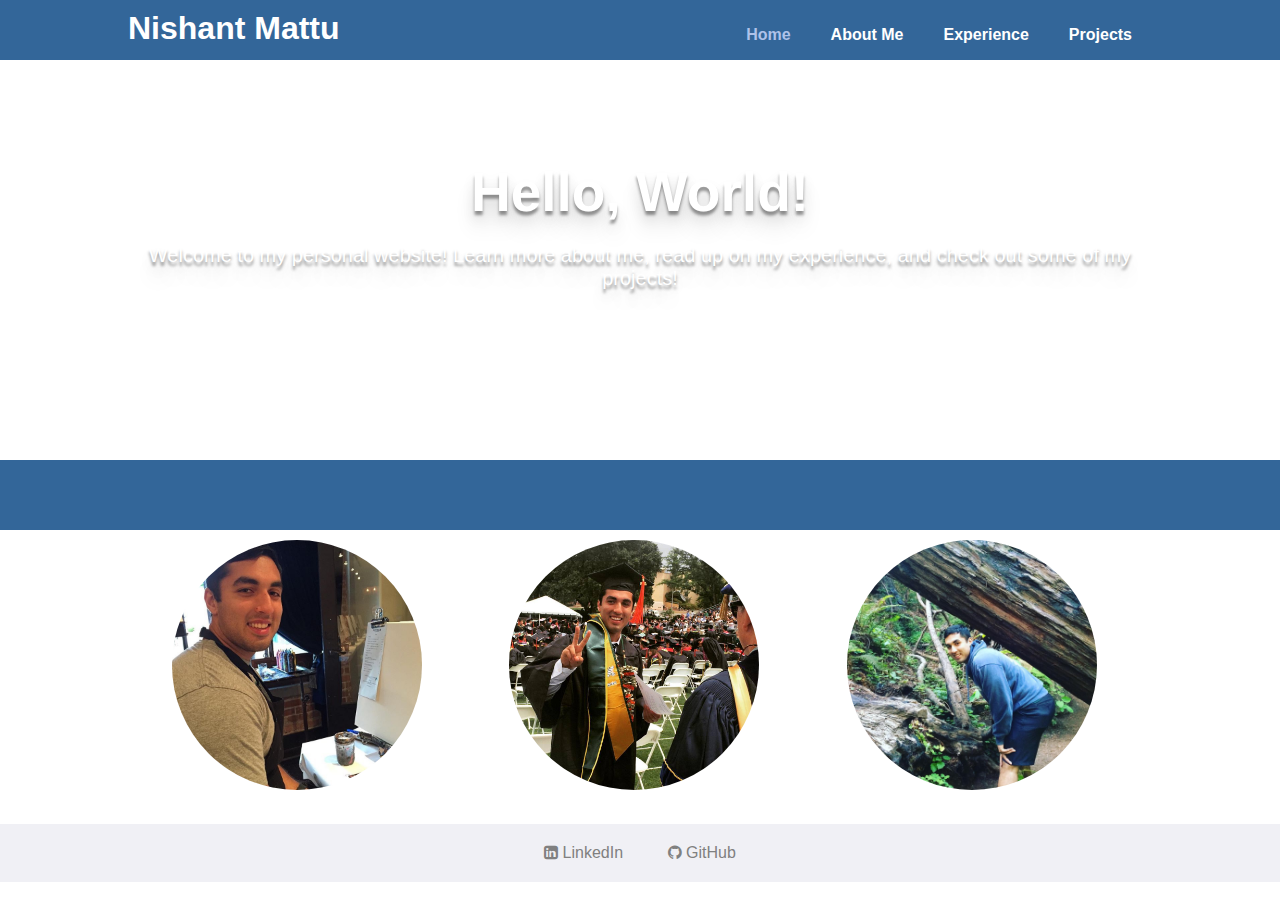
<file: index.html>
<!DOCTYPE html>
<html>
<head>
	<title>Nishant Mattu | Home</title>

	<meta name="viewport" content="width:device-width">
	<link rel="stylesheet" type="text/css" href="./css/style.css">
	<link rel="stylesheet" type="text/css" href="https://maxcdn.bootstrapcdn.com/font-awesome/4.7.0/css/font-awesome.min.css">

</head>
<body>

	<header>

		<div class="container">

			<div id="name">
				<h1 >Nishant Mattu</h1>
			</div>

			<nav>
				<ul>
					<li class="current"><a href="./index.html">Home</a></li>
					<li><a href="./about.html">About Me</a></li>
					<li><a href="./experience.html">Experience</a></li>
					<li><a href="./projects.html">Projects</a></li>
				</ul>
			</nav>
		</div>

	</header>


	<section id="welcome">

		<div class="container">
			<h1>Hello, World!</h1>
			<p>Welcome to my personal website! Learn more about me, read up on my experience, and check out some of my projects!</p>
		</div>

	</section>


	<section id="photos">
		<div class="container">
			<div class="homeImg">
				<img src="./img/nishant3.jpg">
			</div>

			<div class="homeImg">
				<img src="./img/nishant.jpg">
			</div>

			<div class="homeImg">
				<img src="./img/nishant4.jpg">
			</div>
		</div>

	</section>





	<footer>
		<ul>
			<li><a href="https://www.linkedin.com/in/nishant-mattu-91a377b6/" target="_blank"><i class="fa fa-linkedin-square" aria-hidden="true"></i> LinkedIn</a></li>
			<li><a href="https://github.com/nishantmattu" target="_blank"><i class="fa fa-github" aria-hidden="true"></i> GitHub</a></li>
		</ul>
	</footer>




</body>
</html>
</file>
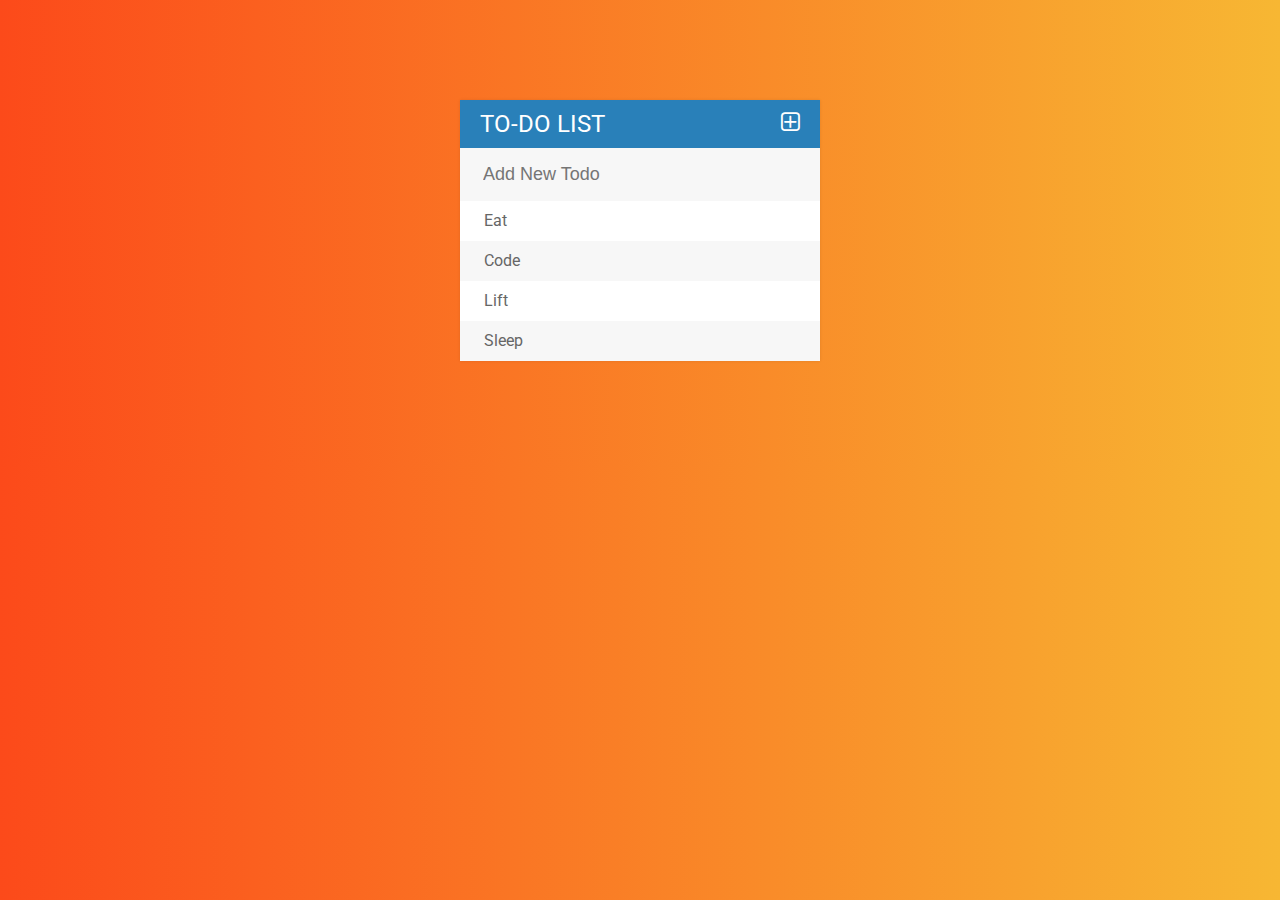
<file: ToDoList/index.html>
<!DOCTYPE html>
<html>
<head>
	<title>Todo List</title>

	<link rel="stylesheet" type="text/css" href="assets/css/todos.css">
	<script type="text/javascript" src="assets/js/lib/jquery-3.2.1.min.js"></script>

	<link href="https://fonts.googleapis.com/css?family=Roboto:400,500,700" rel="stylesheet">

	<link rel="stylesheet" type="text/css" href="https://maxcdn.bootstrapcdn.com/font-awesome/4.7.0/css/font-awesome.min.css">

</head>
<body>

<div id="container">
	<h1>TO-DO List <i class="fa fa-plus-square-o" aria-hidden="true"></i></h1>
	<input type="text" name="" placeholder="Add New Todo">
	<ul>
		<li><span><i class="fa fa-trash-o"></i></span> Eat</li>
		<li><span><i class="fa fa-trash-o"></i></span> Code</li>
		<li><span><i class="fa fa-trash-o"></i></span> Lift</li>
		<li><span><i class="fa fa-trash-o"></i></span> Sleep</li>
	</ul>
</div>

<script type="text/javascript" src="assets/js/todos.js"></script>
</body>
</html>
</file>
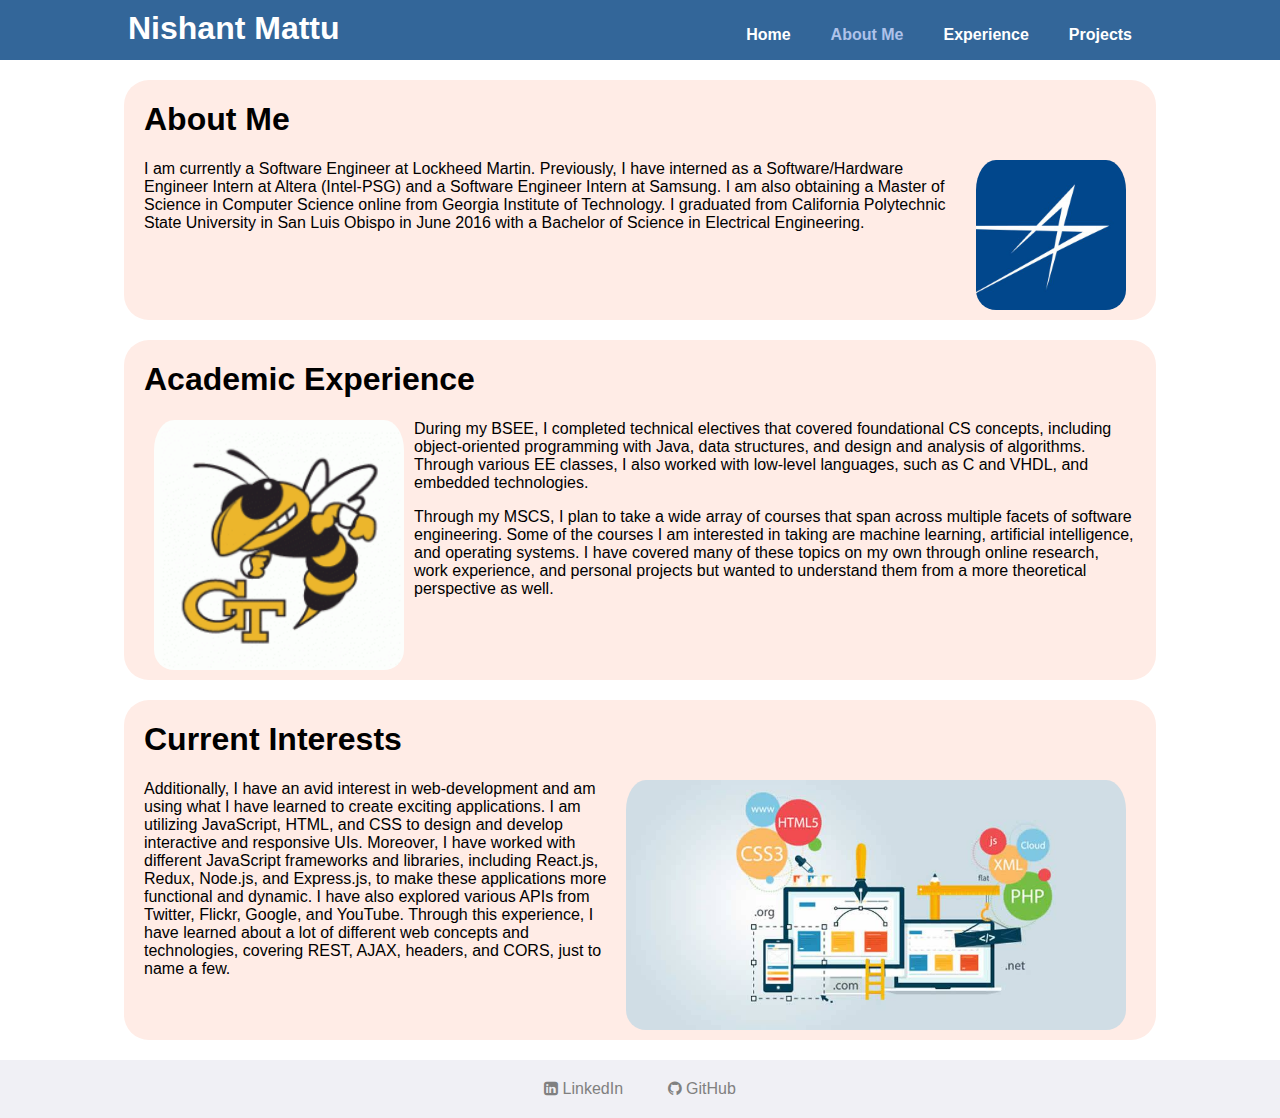
<file: about.html>
<!DOCTYPE html>
<html>
<head>
	<title>Nishant Mattu | About Me</title>
	<link rel="stylesheet" type="text/css" href="./css/style.css">
	<link rel="stylesheet" type="text/css" href="https://maxcdn.bootstrapcdn.com/font-awesome/4.7.0/css/font-awesome.min.css">
</head>
<body>

	<header>

		<div class="container">

			<div id="name">
				<h1 >Nishant Mattu</h1>
			</div>

			<nav>
				<ul>
					<li><a href="./index.html">Home</a></li>
					<li class="current"><a href="./about.html">About Me</a></li>
					<li><a href="./experience.html">Experience</a></li>
					<li><a href="./projects.html">Projects</a></li>
				</ul>
			</nav>
		</div>

	</header>


	<section class="about">

		<div class="container">

			<h1>About Me</h1>

			<img id="lmlogo" src="./img/lmlogo.jpg">	

			<p>I am currently a Software Engineer at Lockheed Martin. Previously, I have interned as a Software/Hardware Engineer Intern at Altera (Intel-PSG) and a Software Engineer Intern at Samsung. I am also obtaining a Master of Science in Computer Science online from Georgia Institute of Technology. I graduated from California Polytechnic State University in San Luis Obispo in June 2016 with a Bachelor of Science in Electrical Engineering.</p>

		</div>

	</section>

	<section class="about">

		<div class="container">

			<h1>Academic Experience</h1>	

			<img id="gtechImg" src="./img/gtech.jpg">
			<p>During my BSEE, I completed technical electives that covered foundational CS concepts, including object-oriented programming with Java, data structures, and design and analysis of algorithms. Through various EE classes, I also worked with low-level languages, such as C and VHDL, and embedded technologies.</p>

			

				<p>Through my MSCS, I plan to take a wide array of courses that span across multiple facets of software engineering. Some of the courses I am interested in taking are machine learning, artificial intelligence, and operating systems. I have covered many of these topics on my own through online research, work experience, and personal projects but wanted to understand them from a more theoretical perspective as well.</p>


		</div>

	</section>

	<section class="about">

		<div class="container">

			<h1>Current Interests</h1>	

			<img id="webDevImg" src="./img/webdev.jpg">
			<p>Additionally, I have an avid interest in web-development and am using what I have learned to create exciting applications. I am utilizing JavaScript, HTML, and CSS to design and develop interactive and responsive UIs. Moreover, I have worked with different JavaScript frameworks and libraries, including React.js, Redux, Node.js, and Express.js, to make these applications more functional and dynamic. I have also explored various APIs from Twitter, Flickr, Google, and YouTube. Through this experience, I have learned about a lot of different web concepts and technologies, covering REST, AJAX, headers, and CORS, just to name a few. </p>

		</div>

	</section>


	<footer>
		<ul>
			<li><a href="https://www.linkedin.com/in/nishant-mattu-91a377b6/" target="_blank"><i class="fa fa-linkedin-square" aria-hidden="true"></i> LinkedIn</a></li>
			<li><a href="https://github.com/nishantmattu" target="_blank"><i class="fa fa-github" aria-hidden="true"></i> GitHub</a></li>
		</ul>
	</footer>



</body>
</html>
</file>
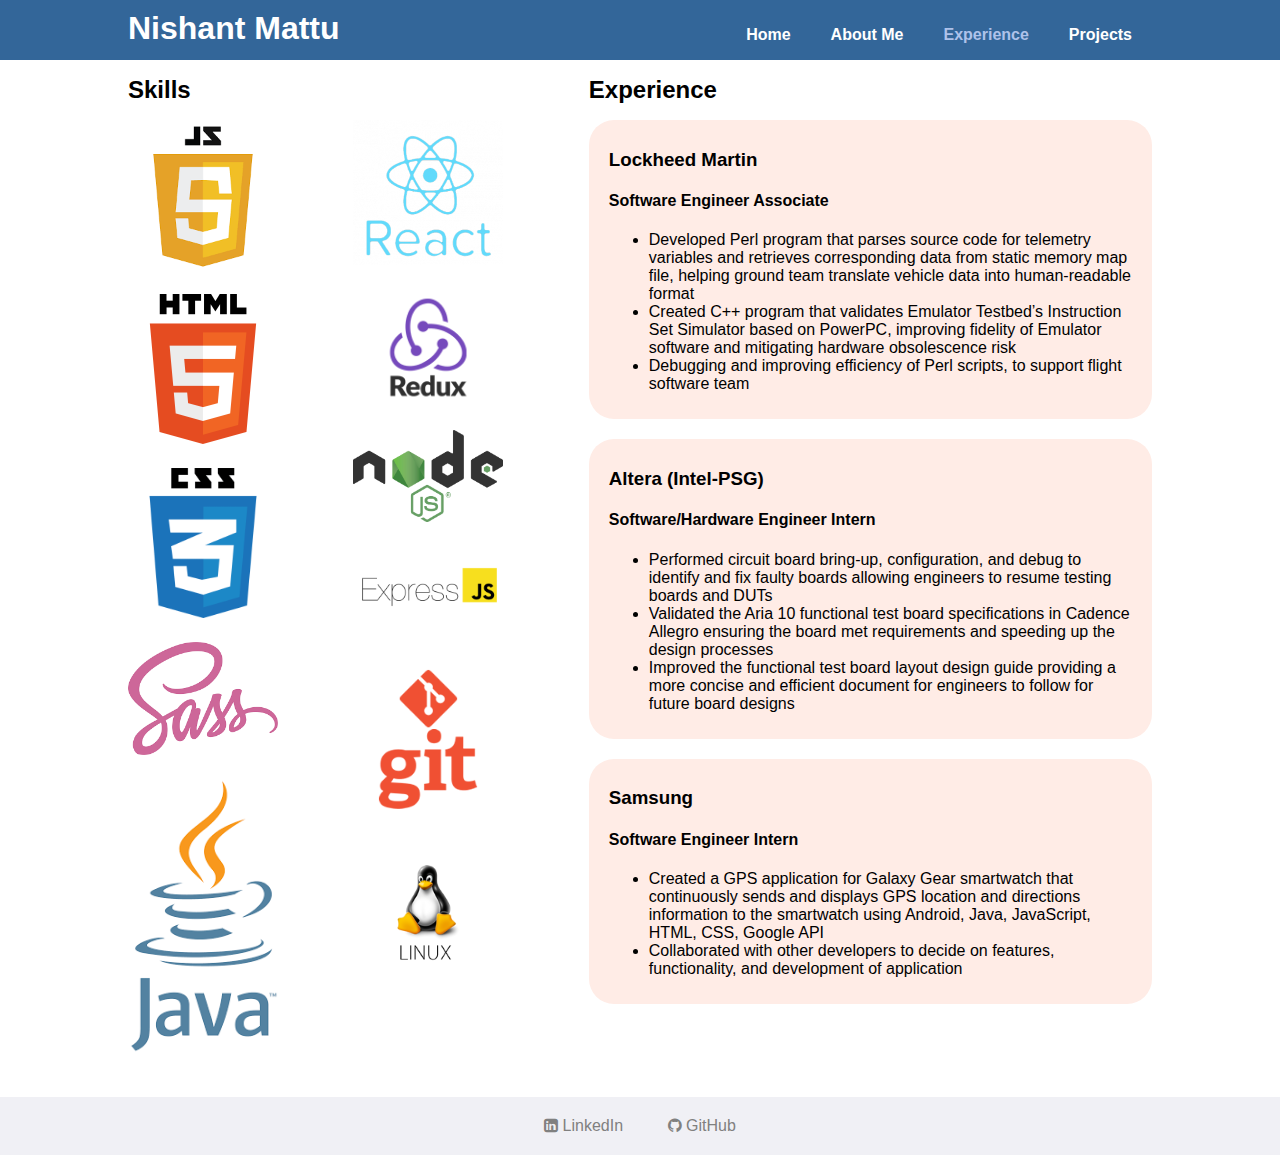
<file: experience.html>
<!DOCTYPE html>
<html>
<head>
	<title>Nishant Mattu | Experience</title>
	<link rel="stylesheet" type="text/css" href="./css/style.css">
	<link rel="stylesheet" type="text/css" href="https://maxcdn.bootstrapcdn.com/font-awesome/4.7.0/css/font-awesome.min.css">
</head>
<body>

	<header>

		<div class="container">

			<div id="name">
				<h1 >Nishant Mattu</h1>
			</div>

			<nav>
				<ul>
					<li><a href="./index.html">Home</a></li>
					<li><a href="./about.html">About Me</a></li>
					<li  class="current"><a href="./experience.html">Experience</a></li>
					<li><a href="./projects.html">Projects</a></li>
				</ul>
			</nav>
		</div>

	</header>


<section>

	<div class="container">

		<aside id="sidebar">

			

				<h1>Skills</h1>	

			<div class="sidebar-col-1">

				<img  src="./img/javascript.jpg">
				<img  src="./img/html5.jpg">
				<img  src="./img/css3.jpg">
				<img  src="./img/sass.jpg">
				<img src="./img/java.jpg">

			</div>
			<div class="sidebar-col-2">
				<img  src="./img/reactjs.jpg">
				<img src="./img/redux.jpg">
				<img  src="./img/nodejs.jpg">
				<img  src="./img/expressjs.jpg">
				<img  src="./img/git.jpg">
				<img  src="./img/linux.jpg">

				
			</div>

			

		</aside>

	
		<article id="experience">
			<h1>Experience</h1>	

		<div class="jobs">
			<div class="job">

				<h3>Lockheed Martin</h3>
				<h4>Software Engineer Associate</h4>
				<ul>
						<li>Developed Perl program that parses source code for telemetry variables and retrieves corresponding data from static memory map file, helping ground team translate vehicle data into human-readable format
				</li>
						<li>Created C++ program that validates Emulator Testbed’s Instruction Set Simulator based on PowerPC,  improving fidelity of Emulator software and mitigating hardware obsolescence risk
				</li>
						<li>Debugging and improving efficiency of Perl scripts, to support flight software team</li>
					</ul>


			</div>

			<div class="job">

				<h3>Altera (Intel-PSG)</h3>
				<h4>Software/Hardware Engineer Intern</h4>
					<ul>
						<li>Performed circuit board bring-up, configuration, and debug to identify and fix faulty boards allowing engineers to resume testing boards and DUTs</li>
						<li>Validated the Aria 10 functional test board specifications in Cadence Allegro ensuring the board met requirements and speeding up the design processes</li>
						<li>Improved the functional test board layout design guide providing a more concise and efficient document for engineers to follow for future board designs</li>
					</ul>


			</div>

			<div class="job">

				<h3>Samsung</h3>
				<h4>Software Engineer Intern</h4>
					<ul>
						<li>Created a GPS application for Galaxy Gear smartwatch that continuously sends and displays GPS location and directions information to the smartwatch using Android, Java, JavaScript, HTML, CSS, Google API</li>
						<li>Collaborated with other developers to decide on features, functionality, and development of application</li>
					</ul>


			</div>

		</div>

		</article>


		</div>

	</section>


		<footer>
		<ul>
			<li><a href="https://www.linkedin.com/in/nishant-mattu-91a377b6/" target="_blank"><i class="fa fa-linkedin-square" aria-hidden="true"></i> LinkedIn</a></li>
			<li><a href="https://github.com/nishantmattu" target="_blank"><i class="fa fa-github" aria-hidden="true"></i> GitHub</a></li>
		</ul>
	</footer>



</body>
</html>
</file>
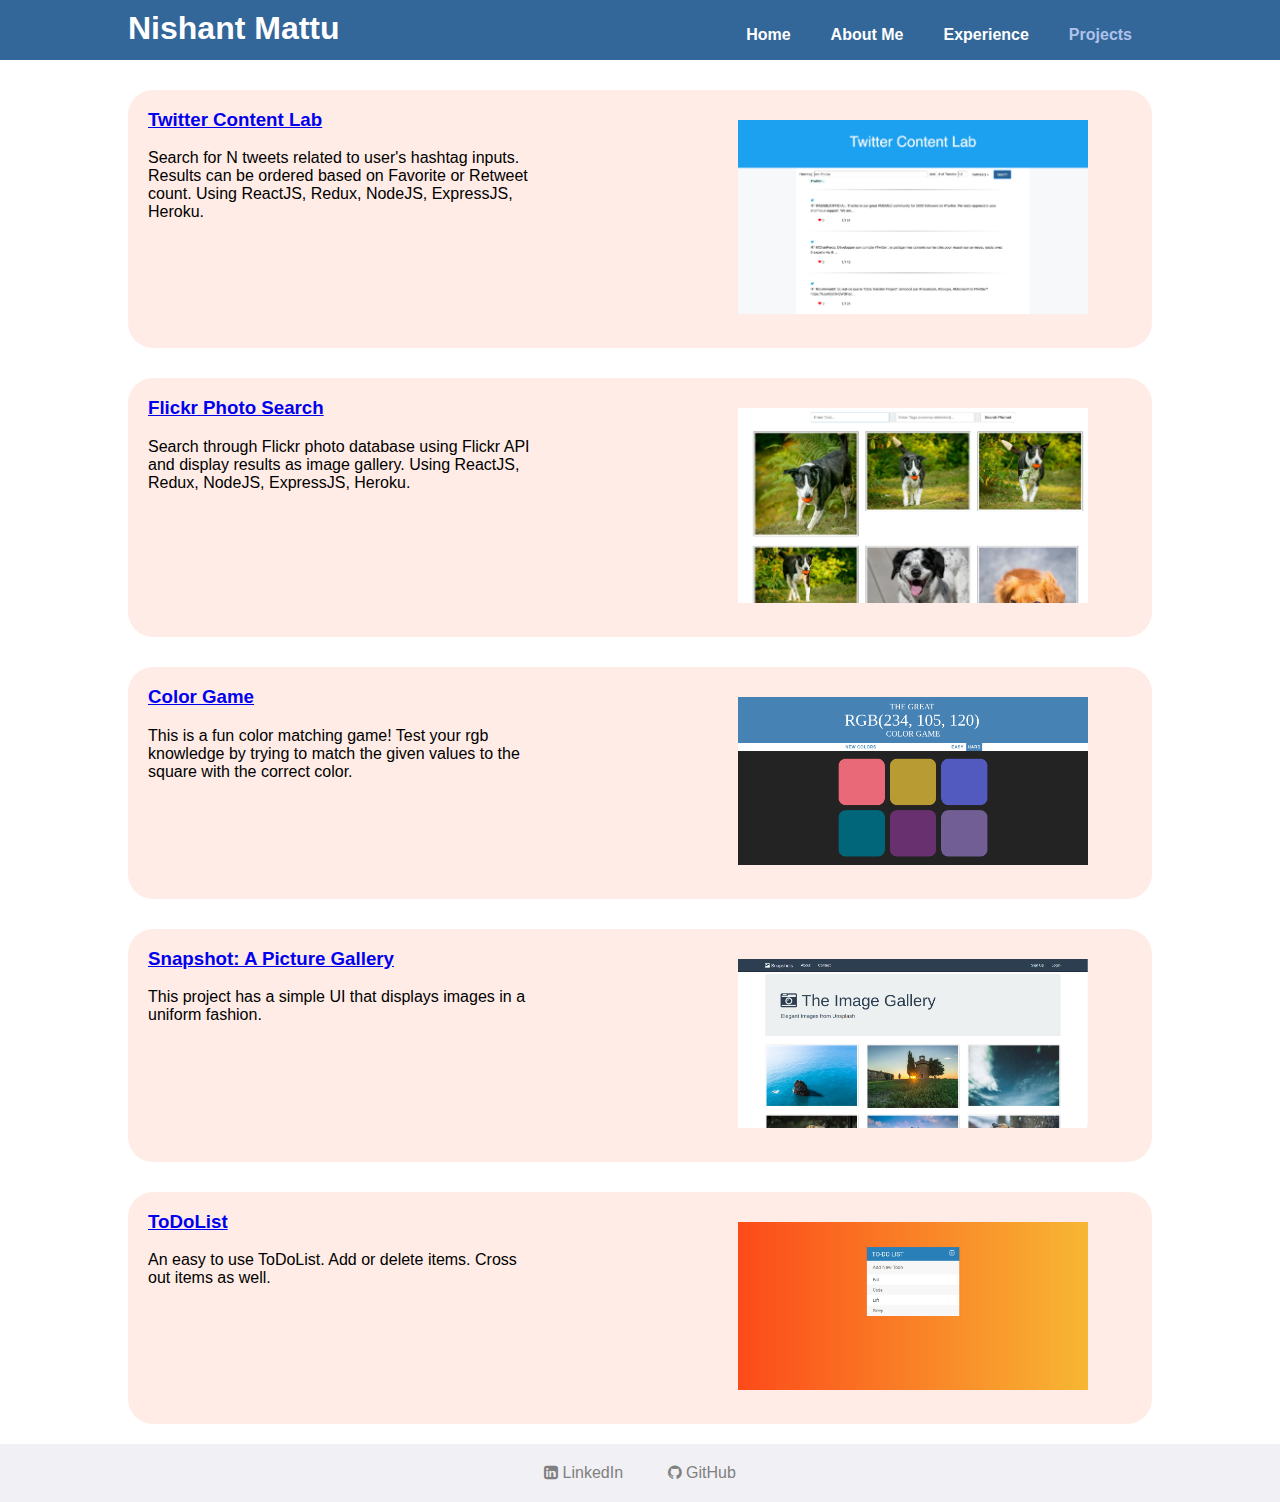
<file: projects.html>
<!DOCTYPE html>
<html>
<head>
	<title>Nishant Mattu | Projects</title>
	<link rel="stylesheet" type="text/css" href="./css/style.css">
	<link rel="stylesheet" type="text/css" href="https://maxcdn.bootstrapcdn.com/font-awesome/4.7.0/css/font-awesome.min.css">
</head>
<body>

	<header>

		<div class="container">

			<div id="name">
				<h1 >Nishant Mattu</h1>
			</div>

			<nav>
				<ul>
					<li><a href="./index.html">Home</a></li>
					<li><a href="./about.html">About Me</a></li>
					<li><a href="./experience.html">Experience</a></li>
					<li class="current"><a href="./projects.html">Projects</a></li>
				</ul>
			</nav>
		</div>

	</header>

	<section id="projects">

		<div class="container">

			<article>
				
				<div class="projects">


					<div class="project">
						  <div class="projDescr">
						      <a href="https://warm-crag-73589.herokuapp.com/" target="_blank"><h3>Twitter Content Lab</h3></a>
						      <p>Search for N tweets related to user's hashtag inputs. Results can be ordered based on Favorite or Retweet count. Using ReactJS, Redux, NodeJS, ExpressJS, Heroku.</p>
						      
						  </div>

						  <div class="projectImg">
						        <div class="thumbnail" id="twitterAppImg">
						          <img class="projectImage" src="./img/twitterContentLabThumbnail.jpg">
						        </div>
						  </div>

					</div>

					<div class="project">
						  <div class="projDescr">
						      <a href="https://agile-inlet-23006.herokuapp.com/" target="_blank"><h3>Flickr Photo Search</h3></a>
						      <p>Search through Flickr photo database using Flickr API and display results as image gallery. Using ReactJS, Redux, NodeJS, ExpressJS, Heroku.</p>
						      
						  </div>
						  <div class="projectImg">
						        <div class="thumbnail" id="flickrAppImg">
						          <img class="projectImage" src="./img/flickrPhotoSearchThumbnail.jpg">
						        </div>
						  </div>		
					</div>	


					<div class="project">
						  <div class="projDescr">
						      <a href="colorGame/colorGame.html" target="_blank"><h3>Color Game</h3></a>
						      <p>This is a fun color matching game! Test your rgb knowledge by trying to match the given values to the square with the correct color.</p>
						      
						  </div>
						  <div class="projectImg">
						        <div class="thumbnail" id="colorGameImg">
						          <img class="projectImage" src="./img/colorGameThumbnail">
						        </div>
						  </div>

					</div>

					<div class="project">
						  <div class="projDescr"> 
						      <a href="picGallery/gallery.html" target="_blank"><h3>Snapshot: A Picture Gallery</h3></a>
						      <p>This project has a simple UI that displays images in a uniform fashion.</p>
						      
						  </div> 
						  <div class="projectImg">
						        <div class="thumbnail" id="picGalleryImg">
						          <img class="projectImage"  src="./img/picGalleryThumbnail">
						        </div>
						  </div>
					</div>

					<div class="project">
						  <div class="projDescr">
						      <a href="ToDoList/index.html" target="_blank"><h3>ToDoList</h3></a>
						      <p>An easy to use ToDoList. Add or delete items. Cross out items as well.</p>
						      
						  </div>
						  <div class="projectImg">
						        <div class="thumbnail" id="toDoListImg">
						          <img class="projectImage" src="./img/todolist.jpg">
						        </div>
						  </div>

					</div>


				</div>



			</article>




		</div>

	</section>




	<footer>
		<ul>
			<li><a href="https://www.linkedin.com/in/nishant-mattu-91a377b6/" target="_blank"><i class="fa fa-linkedin-square" aria-hidden="true"></i> LinkedIn</a></li>
			<li><a href="https://github.com/nishantmattu" target="_blank"><i class="fa fa-github" aria-hidden="true"></i> GitHub</a></li>
		</ul>
	</footer>



</body>
</html>
</file>
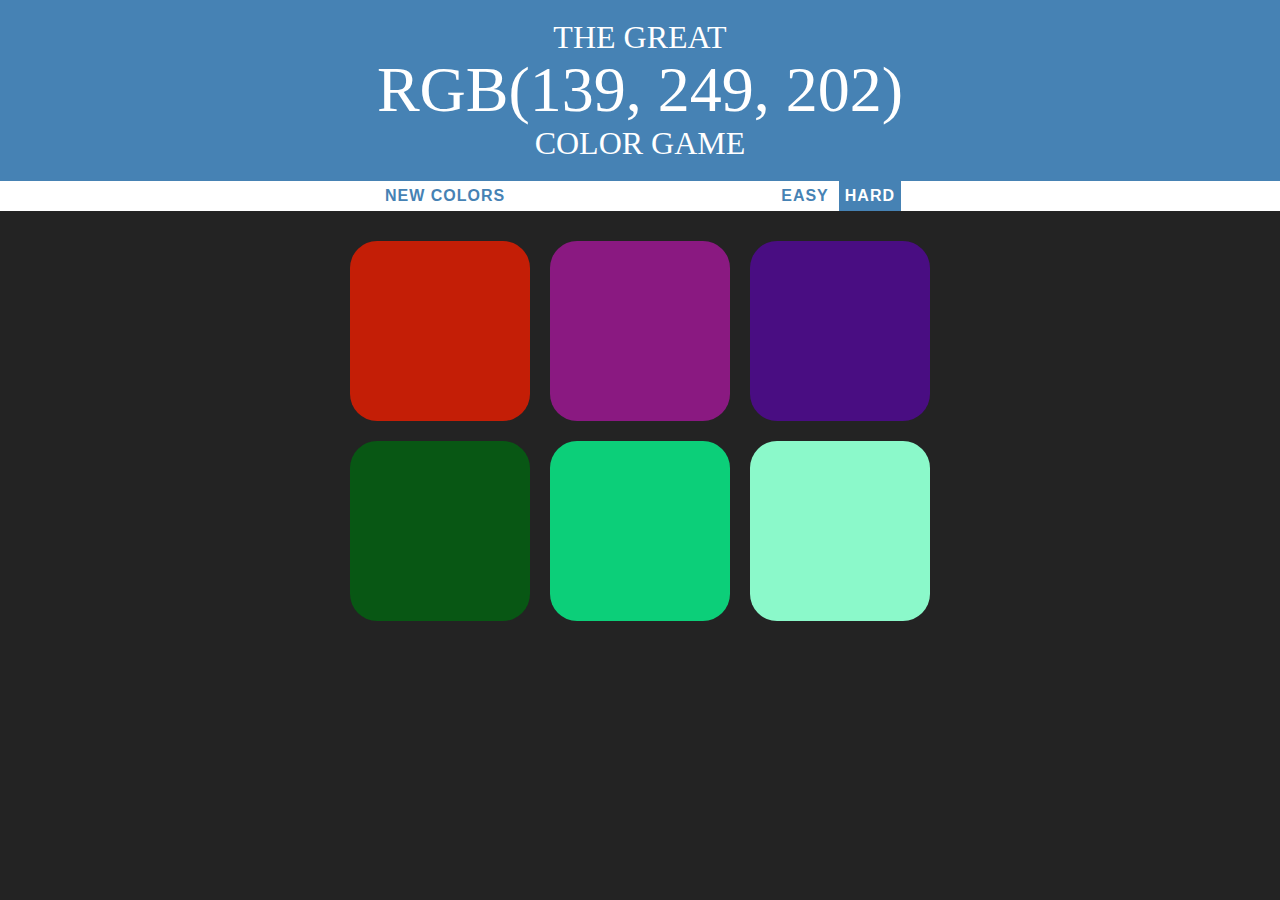
<file: colorGame/colorGame.html>
<!DOCTYPE html>
<html>
<head>
	<title>Color Game</title>
	<link rel="stylesheet" type="text/css" href="colorGame.css">
</head>
<body>



<h1>The Great <br>
	<span id="colorDisplay">RGB</span> <br>
	Color Game</h1>

<div id="stripe">
	<button id="reset">New Colors</button>
	<span id="message"></span>

	<button class="mode">Easy</button>
	<button class="mode selected">Hard</button>
</div>

<div id="container">
	<div class="square"></div>
	<div class="square"></div>
	<div class="square"></div>
	<div class="square"></div>
	<div class="square"></div>
	<div class="square"></div>
</div>

<script type="text/javascript" src="colorGame.js"></script>

</body>
</html>
</file>
<file: css/style.css>
body {
	margin: 0;
	padding: 0;
	font-family: Arial;

}

.container {
	width: 80%;
	margin: auto;
	overflow: hidden;
	
}

/*header:after{
  clear: both;
  display: block;
  content: " ";
  visibility: hidden;
}*/

header {
	min-height: 50px;
	background: #336699;
	
	padding-top:10px;
}

header ul{
	padding: none;
	margin: none;
}

header li {
	padding: 0 20px 0 20px;

	display: inline;
	float: left;
	list-style-type: none;

}

header a:link {
	color: white;
}
header a:visited {
	color: white;
}
header a:hover {
	text-decoration: underline;
}
header a {
	text-decoration: none;
	font-weight: bold;
	
}




header #name{
	float: left;
}

header #name h1{
	margin:0;
	color: #ffffff;
}

header nav {
	float: right;

}

header .current a{

	color: #aec2ea;

}

#welcome{
  min-height:400px;
  background:url('http://www.cforsa.com/wp-content/uploads/2016/12/pexels-photo-48606-1920-blured.jpeg') no-repeat -450px -400px;

  text-align:center;
  color:white;
  	text-shadow: 0px 4px 3px rgba(0,0,0,0.4), 0px 8px 13px rgba(0,0,0,0.1), 0px 18px 20px rgba(0,0,0,0.1);
 	border-bottom: 70px solid #336699;;
}

#welcome h1{
  margin-top: 100px;
  font-size:55px;
  margin-bottom:10px;
  font-family: Arial;
}

#welcome p{
  font-size:20px;
  font-family: Arial;
}


.homeImg {
	width: 31%;
	float: left;
	text-align: center;
	padding: 10px;
}

.homeImg img{
	width: 250px;
	border-radius: 100%;

}

section.about {
	margin: 20px;
}
.about .container, .job, .project {
	background-color: #ffece6;
	padding: 0 20px;

	border-radius: 25px;
}
.job {
	padding-top: 10px;
	padding-bottom: 10px;
	margin-bottom: 20px;
}

#gtechImg {
	float: left;
	width: 250px;
	padding: 0 10px 10px 10px
}

#webDevImg, #lmlogo {
	float: right;
	width: 500px;
	padding: 0 10px 10px 10px
}

#lmlogo {
width: 150px;
}

img#webDevImg, img#lmlogo, img#gtechImg {
	border-radius: 30px;
}





#sidebar {
	
	float: left;
	width: 25%;
	
}

#sidebar h1, #experience h1 {
	font-size: 1.5em;
}

.sidebar-col-1 {
float: left;
width: 12%;
}

.sidebar-col-2 {
	float: right;
	width: 12%;
}

#experience {

float: right;
width: 55%;
}


.sidebar-col-1 img, .sidebar-col-2 img{
	width: 150px;

	margin-bottom: 20px;

}

.project {
	overflow: hidden;
	margin-top: 30px;
}

.projDescr {
	float: left;
	width: 40%;
}

.projectImg {

float: right;
width: 40%;
}

.thumbnail img{
	width: 350px;
	margin: 30px 0;
} 


footer {
	text-align: center;
	background-color: #f0f0f5;
	padding:20px;
  	margin-top:20px;
}

footer ul{
	padding: 0;
	margin: 0;
}

footer li {
	display: inline;
	list-style-type: none;
	padding: 0 20px 0 20px;
	
}

footer a{
	text-decoration: none;
}

footer a:link {
	color: gray;
}
footer a:visited {
	color: gray;
}
footer a:hover {
	text-decoration: underline;
}


@media(max-width:1080px) {

	.homeImg, 
	#photos .homeImg {
		float: none;
		text-align: center;
		width: 100%;
		
		padding: 5px 0 0 0 ;
	}
}
@media(max-width:768px) {




	.homeImg, 
	#photos .homeImg, 
	header #name, 
	header ul, 
	header li,
	header nav,
	footer ul,
	footer li,
	#gtechImg,
	#webDevImg,
	#lmlogo {
		float: none;
		text-align: center;
		width: 100%;
		
		padding: 5px 0 0 0 ;
	}



	header nav li,
	footer li {
		display: block;
		text-align: center;
		width: 100%;

	}

	 header {
	    padding-bottom:20px;
	 }

}
</file>
<file: ToDoList/assets/css/todos.css>
body {
	font-family: Roboto;
	background: #fc4a1a;  /* fallback for old browsers */
	background: -webkit-linear-gradient(to left, #f7b733, #fc4a1a);  /* Chrome 10-25, Safari 5.1-6 */
	background: linear-gradient(to left, #f7b733, #fc4a1a); /* W3C, IE 10+/ Edge, Firefox 16+, Chrome 26+, Opera 12+, Safari 7+ */

}

h1 {
	background: #2980B9;
	color: white;
	margin: 0;
	padding: 10px 20px;
	text-transform: uppercase;
	font-size: 24px;
	font-weight: 400;
}

#container {
	box-shadow: 0 0 3px rgba(0, 0, 0, 0.1);
	width: 360px;
	margin: 100px auto;
	background: #F7F7F7;


}

.completed {
	color: gray;
	text-decoration: line-through;
}



.fa-plus-square-o {
	float: right;
}

span {
	background: #E74C3C;
	height: 40px;
	margin-right: 20px;
	text-align: center;
	color: white;
	width: 0;
	display: inline-block;
	transition: 0.2s linear;
	opacity: 0;
}
li:hover span {
	width: 40px;
	opacity: 1.0;
}

ul {
	list-style: none;
	margin: 0;
	padding: 0;
}


li {
	background: white;
	height: 40px;
	line-height: 40px;
	color: #666;
}

li:nth-child(2n) {
	background: #F7F7F7;
}

input {
	font-size: 18px;
	background-color: #F7F7F7;
	width: 100%;
	padding: 13px 13px 13px 20px;
	box-sizing: border-box;
	color: #2980B9;
	border: 3px solid rgba(0, 0, 0, 0);
}

input:focus {
	background: #fff;
	border: 3px solid #2890B9;
	outline: none;
}
</file>
<file: colorGame/colorGame.css>
body {
	background-color: #232323;
	margin:0;
	font-family:"Montserrat","Avenir";
}

.square {
	width: 30%;
	background: purple;
	padding-bottom: 30%;
	float: left;
	border-radius: 15%;
	margin: 1.66%;
	transition: background-color .3s;
	-webkit-transition: background-color .3s;
	-moz-transition: background-color 0.3s;
}

#container {
	max-width: 600px;
	margin: 20px auto;
}

h1 {
	padding: 20px 0;
	color: white;
	text-align: center;
	background-color: steelblue;
	margin: 0;
	font-weight: normal;
	text-transform: uppercase;
	line-height: 1.1;
}


#stripe {
	background-color: white;
	height: 30px;
	text-align: center;
}

.selected {
	color: white;
	background-color: steelblue;
}

#colorDisplay {
	font-size: 200%;
}

button {
	border:none;
	height: 100%;
	border: none;
	background: none;
	text-transform: uppercase;
	font-weight: 700;
	color: steelblue;
	letter-spacing: 1px;
	font-size: inherit;
	transition: all .3s; /*what we want to trranstion (all properties of button..?), how long we want it to take*/
	-webkit-transition: all .3s;
	-moz-transition: all 0.3s;
	outline:none;
}

#message {
	display: inline-block;
	width: 20%;
}

button:hover {
	color: white;
	background-color: steelblue;
}
</file>
